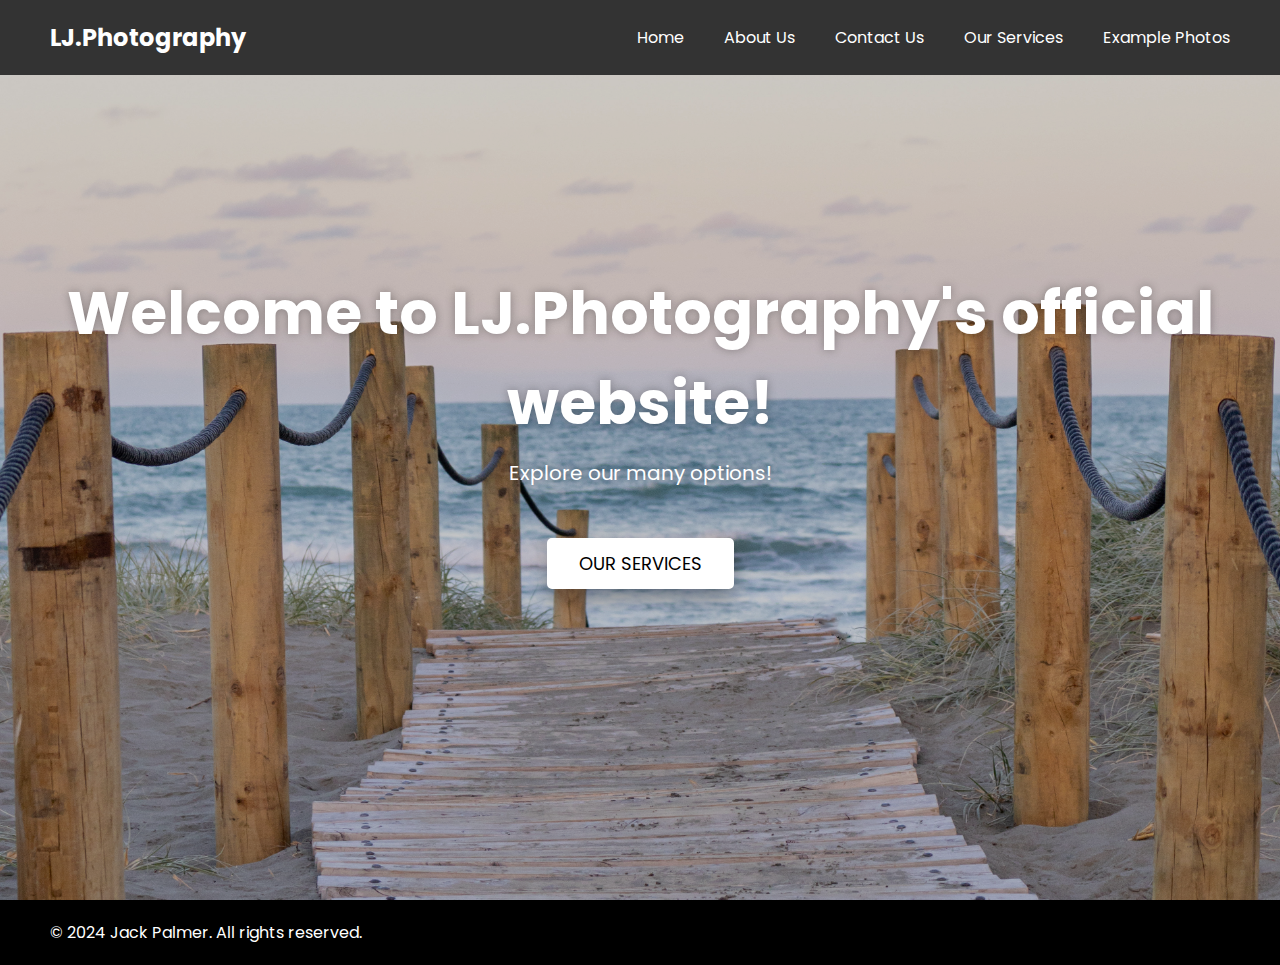
<file: index.html>
<!DOCTYPE html>
<html lang="en">
  <head>
    <meta charset="UTF-8" />
    <meta name="viewport" content="width=device-width, initial-scale=1.0">
    <title>Home | LJ.Photography</title>
    <link rel="icon" href="/images/Logo.png" type="image/x-icon">
    <link rel="stylesheet" href="style.css">
    <link rel="stylesheet" href="https://cdnjs.cloudflare.com/ajax/libs/font-awesome/6.3.0/css/all.min.css">
  </head>
  <body>
    <header>
      <nav class="navbar">
        <h2 class="logo"><a href="/">LJ.Photography</a></h2>
        <input type="checkbox" id="menu-toggler">
        <label for="menu-toggler" id="hamburger-btn">
          <svg xmlns="http://www.w3.org/2000/svg" viewBox="0 0 24 24" fill="white" width="24px" height="24px">
            <path d="M0 0h24v24H0z" fill="none"/>
            <path d="M3 18h18v-2H3v2zm0-5h18V11H3v2zm0-7v2h18V6H3z"/>
          </svg>
        </label>
        <ul class="all-links">
          <li><a href="/">Home</a></li>
          <li><a href="/about">About Us</a></li>
          <li><a href="/contact">Contact Us</a></li>
          <li><a href="/services">Our Services</a></li>
          <li><a href="/photos">Example Photos</a></li>
        </ul>
      </nav>
    </header>

    <section class="homepage" id="home">
      <div class="content">
        <div class="text">
          <h1>Welcome to LJ.Photography's official website!</h1>
          <p>Explore our many options!</p>
        </div>
        <a href="/services">Our Services</a>
      </div>
    </section>

    <footer>
      <div>
        <span>&copy; 2024 Jack Palmer. All rights reserved.</span>
      </div>
    </footer>

  </body>
</html>
</file>
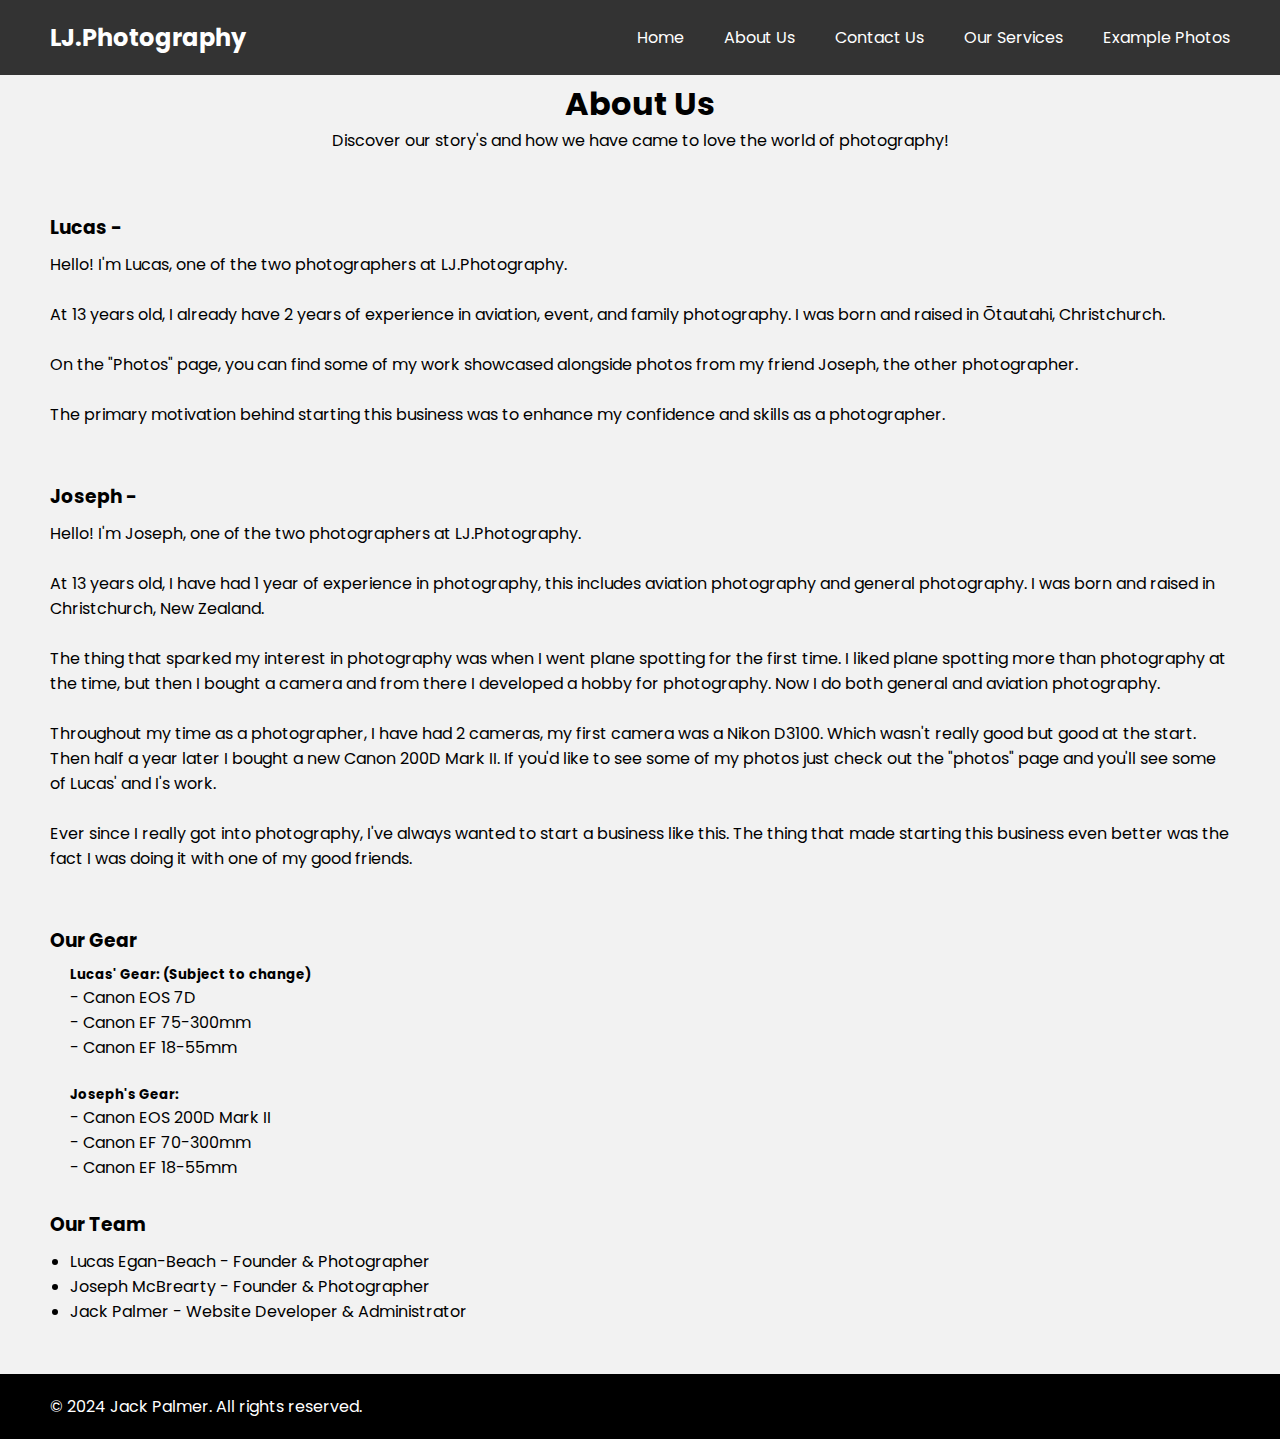
<file: about.html>
<!DOCTYPE html>
<html lang="en">
  <head>
    <meta charset="UTF-8" />
    <meta name="viewport" content="width=device-width, initial-scale=1.0">
    <title>About Us | LJ.Photography</title>
    <link rel="icon" href="/images/Logo.png" type="image/x-icon">
    <link rel="stylesheet" href="style.css">
    <link rel="stylesheet" href="https://cdnjs.cloudflare.com/ajax/libs/font-awesome/6.3.0/css/all.min.css">
  </head>
  <body>
    <header>
      <nav class="navbar">
        <h2 class="logo"><a href="/">LJ.Photography</a></h2>
        <input type="checkbox" id="menu-toggler">
        <label for="menu-toggler" id="hamburger-btn">
          <svg xmlns="http://www.w3.org/2000/svg" viewBox="0 0 24 24" fill="white" width="24px" height="24px">
            <path d="M0 0h24v24H0z" fill="none"/>
            <path d="M3 18h18v-2H3v2zm0-5h18V11H3v2zm0-7v2h18V6H3z"/>
          </svg>
        </label>
        <ul class="all-links">
          <li><a href="/">Home</a></li>
          <li><a href="/about">About Us</a></li>
          <li><a href="/contact">Contact Us</a></li>
          <li><a href="/services">Our Services</a></li>
          <li><a href="/photos">Example Photos</a></li>
        </ul>
      </nav>
    </header>
    <section class="about" id="about">
        <h2>About Us</h2>
        <p>Discover our story's and how we have came to love the world of photography!</p>
        <div class="row company-info">
          <h3>Lucas -</h3>
          <p>Hello! I'm Lucas, one of the two photographers at LJ.Photography.</p><br>
          <p>At 13 years old, I already have 2 years of experience in aviation, event, and family photography. I was born and raised in Ōtautahi, Christchurch.</p><br>
          <p>On the "Photos" page, you can find some of my work showcased alongside photos from my friend Joseph, the other photographer.</p><br>
          <p>The primary motivation behind starting this business was to enhance my confidence and skills as a photographer.</p><br>
          <h3>Joseph -</h3>
          <p>Hello! I'm Joseph, one of the two photographers at LJ.Photography.</p><br>
          <p>At 13 years old, I have had 1 year of experience in photography, this includes aviation photography and general photography. I was born and raised in Christchurch, New Zealand.</p><br>
          <p>The thing that sparked my interest in photography was when I went plane spotting for the first time. I liked plane spotting more than photography at the time, but then I bought a camera and from there I developed a hobby for photography. Now I do both general and aviation photography.</p><br>
          <p>Throughout my time as a photographer, I have had 2 cameras, my first camera was a Nikon D3100. Which wasn't really good but good at the start. Then half a year later I bought a new Canon 200D Mark II. If you'd like to see some of my photos just check out the "photos" page and you'll see some of Lucas' and I's work.</p><br>
          <p>Ever since I really got into photography, I've always wanted to start a business like this. The thing that made starting this business even better was the fact I was doing it with one of my good friends.</p><br>
        </div>
  
        <div class="row team">
          <h3>Our Gear</h3>
          <ul>
              <h5>Lucas' Gear: (Subject to change)</h5>
              <p>- Canon EOS 7D</p>
              <p>- Canon EF 75-300mm</p>
              <p>- Canon EF 18-55mm</p>
          </ul><br>
          <ul>
            <h5>Joseph's Gear:</h5>
            <p>- Canon EOS 200D Mark II</p>
            <p>- Canon EF 70-300mm</p>
            <p>- Canon EF 18-55mm</p>
        </ul>
        </div>
      
        <div class="row team">
          <h3>Our Team</h3>
          <ul>
            <li>Lucas Egan-Beach - Founder & Photographer</li>
            <li>Joseph McBrearty - Founder & Photographer</li>
            <li>Jack Palmer - Website Developer & Administrator</li>
          </ul>
        </div>
      </section>
    <br><br>
    <footer>
      <div>
        <span>&copy; 2024 Jack Palmer. All rights reserved.</span>
      </div>
    </footer>

  </body>
</html>
</file>
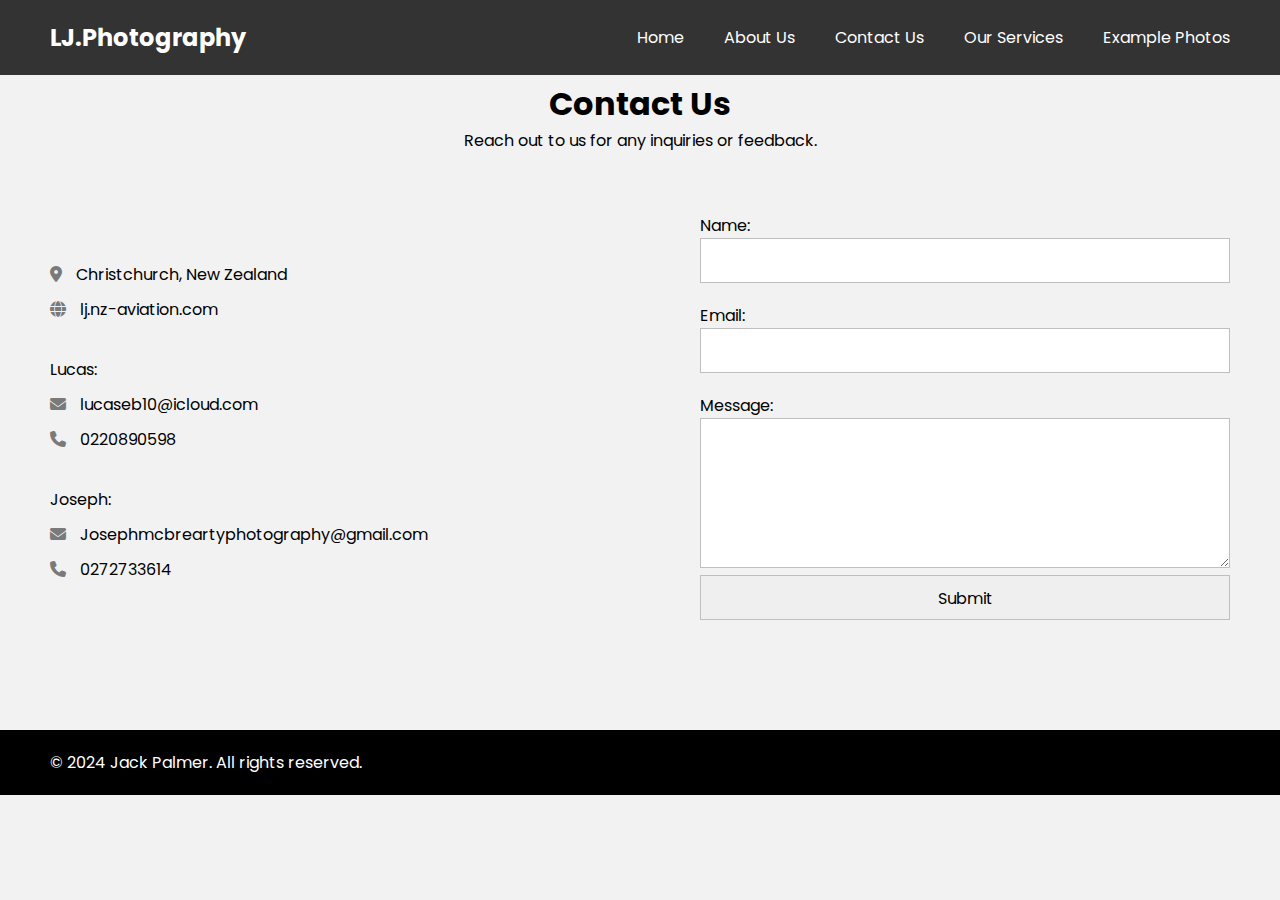
<file: contact.html>
<!DOCTYPE html>
<html lang="en">
  <head>
    <meta charset="UTF-8" />
    <meta name="viewport" content="width=device-width, initial-scale=1.0">
    <title>Contact Us | LJ.Photography</title>
    <link rel="icon" href="/images/Logo.png" type="image/x-icon">
    <link rel="stylesheet" href="style.css">
    <link rel="stylesheet" href="https://cdnjs.cloudflare.com/ajax/libs/font-awesome/6.3.0/css/all.min.css">
  </head>
  <body>
    <header>
      <nav class="navbar">
        <h2 class="logo"><a href="/">LJ.Photography</a></h2>
        <input type="checkbox" id="menu-toggler">
        <label for="menu-toggler" id="hamburger-btn">
          <svg xmlns="http://www.w3.org/2000/svg" viewBox="0 0 24 24" fill="white" width="24px" height="24px">
            <path d="M0 0h24v24H0z" fill="none"/>
            <path d="M3 18h18v-2H3v2zm0-5h18V11H3v2zm0-7v2h18V6H3z"/>
          </svg>
        </label>
        <ul class="all-links">
          <li><a href="/">Home</a></li>
          <li><a href="/about">About Us</a></li>
          <li><a href="/contact">Contact Us</a></li>
          <li><a href="/services">Our Services</a></li>
          <li><a href="/photos">Example Photos</a></li>
        </ul>
      </nav>
    </header>
    <section class="contact" id="contact">
      <h2>Contact Us</h2>
      <p>Reach out to us for any inquiries or feedback.</p>
      <div class="row">
        <div class="col information">
          <div class="contact-details">
            <p><i class="fas fa-map-marker-alt"></i> Christchurch, New Zealand</p>
            <p><i class="fas fa-globe"></i> lj.nz-aviation.com</p><br>
            <p>Lucas:</p>
            <p><i class="fas fa-envelope"></i> lucaseb10@icloud.com</p>
            <p><i class="fas fa-phone"></i> 0220890598</p><br>
            <p>Joseph:</p>
            <p><i class="fas fa-envelope"></i> Josephmcbreartyphotography@gmail.com</p>
            <p><i class="fas fa-phone"></i> 0272733614</p>
          </div>          
        </div>
        <div class="col form">
          <form action="https://formspree.io/f/meqyodrj" method="post" onsubmit="clearForm()">
            <label for="name">Name:</label>
            <input type="text" id="name" name="name" required>

            <label for="email">Email:</label>
            <input type="email" id="email" name="email" required>

            <label for="message">Message:</label>
            <textarea id="message" name="message" required></textarea>

            <input type="submit" value="Submit">
        </form>
        </div>
      </div>
    </section>

    <footer>
      <div>
        <span>&copy; 2024 Jack Palmer. All rights reserved.</span>
      </div>
    </footer>

  </body>
</html>
</file>
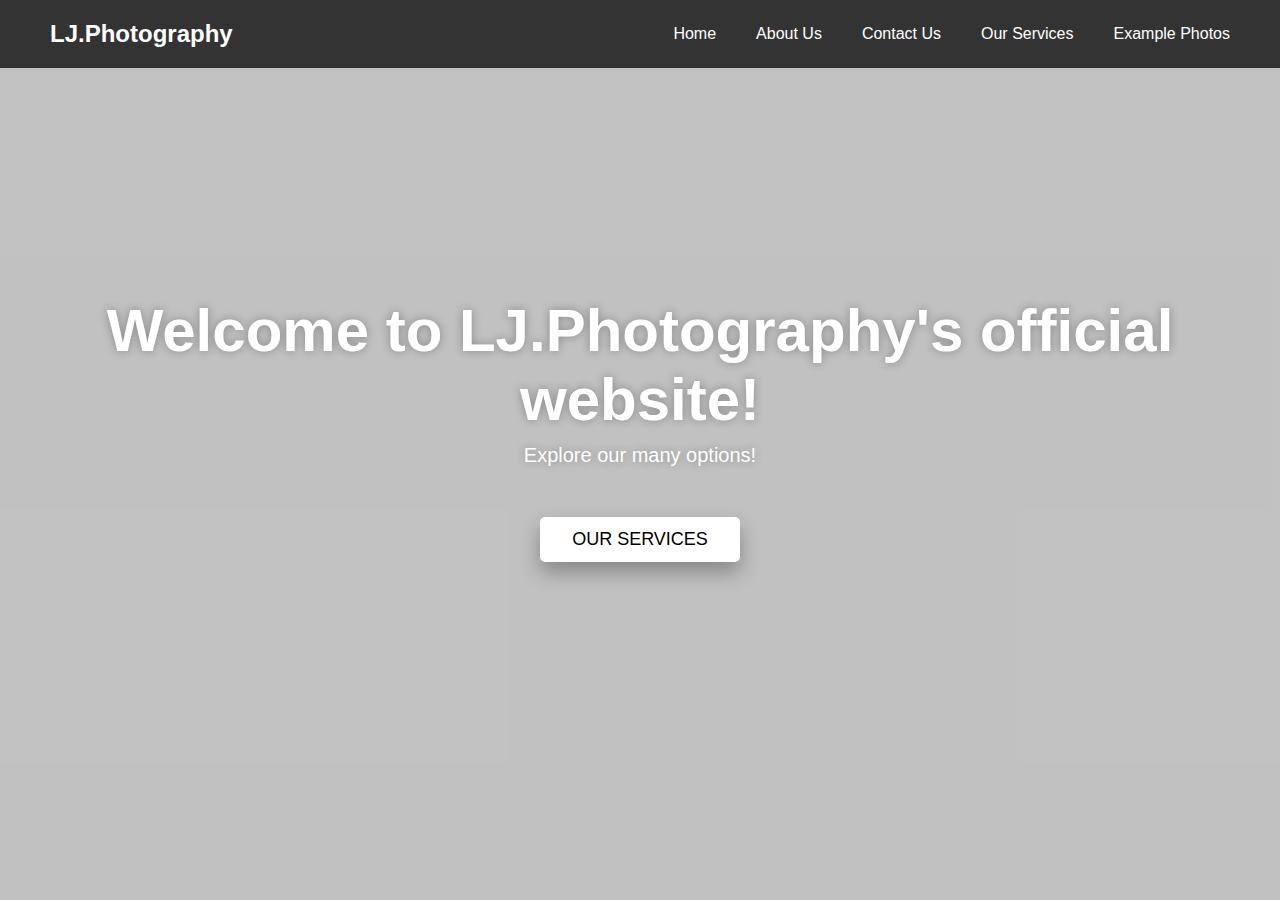
<file: redirect.html>
<!DOCTYPE html>
<html lang="en">
  <head>
    <meta charset="UTF-8" />
    <meta name="viewport" content="width=device-width, initial-scale=1.0">
    <title>Redirecting... | LJ.Photography</title>
    <link rel="icon" href="/images/Logo.png" type="image/x-icon">
  </head>
<style>
  body {
    font-family: 'Arial', sans-serif;
    background-color: #1f1f1f;
    color: #ffffff;
    display: flex;
    justify-content: center;
    align-items: center;
    height: 100vh;
    margin: 0;
    padding: 0;
  }
  .container {
    text-align: center;
  }
  .redirect-text {
    font-size: 48px;
    margin-bottom: 20px;
  }
  .loader {
    display: inline-block;
    width: 80px;
    height: 80px;
    border: 8px solid #66fcf1;
    border-radius: 50%;
    border-top-color: transparent;
    animation: spin 1.2s linear infinite;
  }
  @keyframes spin {
    0% { transform: rotate(0deg); }
    100% { transform: rotate(360deg); }
  }
</style>
</head>
<body>
<div class="container">
  <div class="redirect-text">Redirecting...</div>
  <div class="loader"></div><br><br>
  <p>If you are not redirected automatically, <a href="/" style="color: #007bff;">click here</a>.</p>
</div>

<script>
window.onload = function() {
  window.location.href = '/';
};
</script>
</body>
</html>
</file>
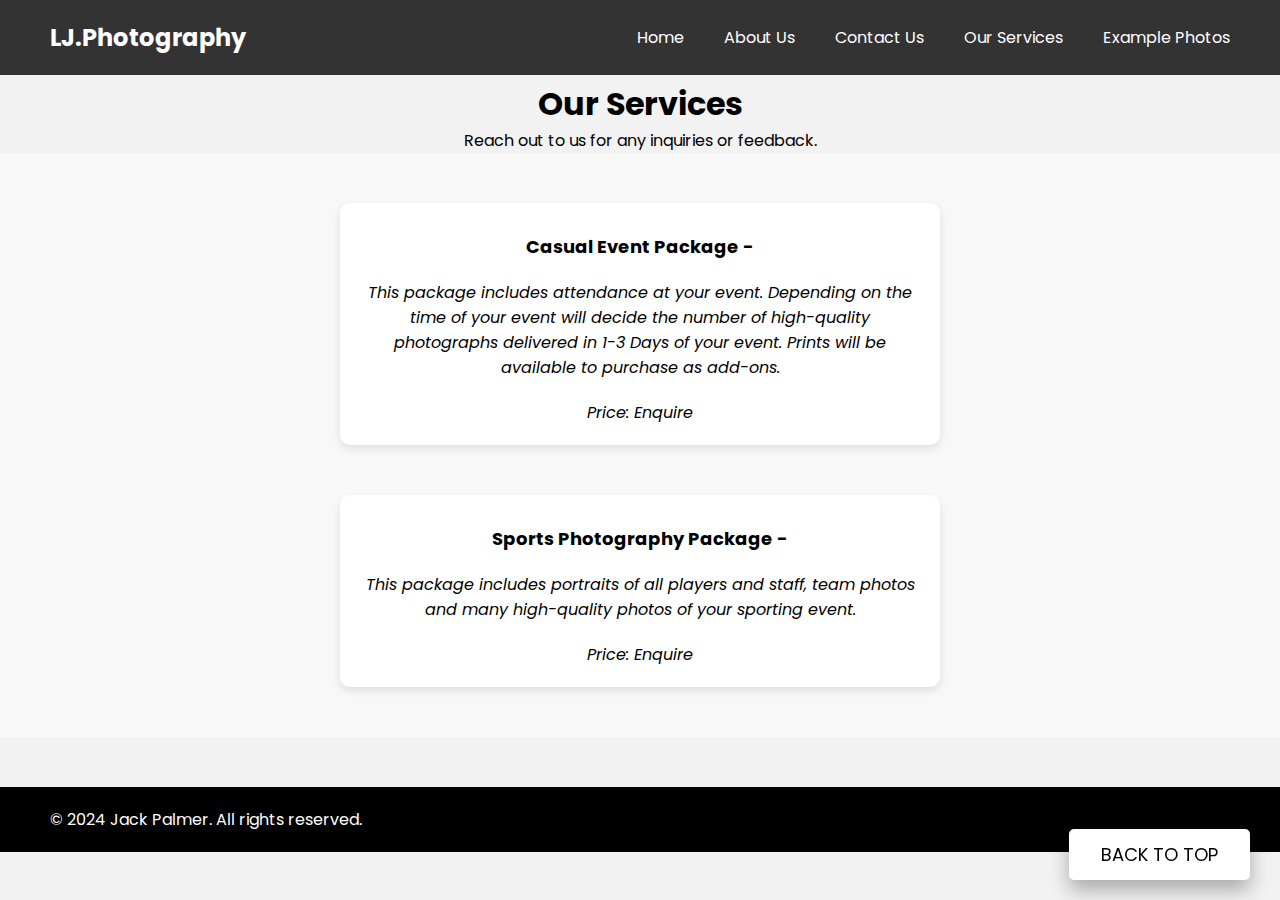
<file: services.html>
<!DOCTYPE html>
<html lang="en">
  <head>
    <meta charset="UTF-8" />
    <meta name="viewport" content="width=device-width, initial-scale=1.0">
    <title>Our Services | LJ.Photography</title>
    <link rel="icon" href="/images/Logo.png" type="image/x-icon">
    <link rel="stylesheet" href="style.css">
    <link rel="stylesheet" href="https://cdnjs.cloudflare.com/ajax/libs/font-awesome/6.3.0/css/all.min.css">
  </head>
  <body>
    <header>
      <nav class="navbar">
        <h2 class="logo"><a href="/">LJ.Photography</a></h2>
        <input type="checkbox" id="menu-toggler">
        <label for="menu-toggler" id="hamburger-btn">
          <svg xmlns="http://www.w3.org/2000/svg" viewBox="0 0 24 24" fill="white" width="24px" height="24px">
            <path d="M0 0h24v24H0z" fill="none"/>
            <path d="M3 18h18v-2H3v2zm0-5h18V11H3v2zm0-7v2h18V6H3z"/>
          </svg>
        </label>
        <ul class="all-links">
          <li><a href="/">Home</a></li>
          <li><a href="/about">About Us</a></li>
          <li><a href="/contact">Contact Us</a></li>
          <li><a href="/services">Our Services</a></li>
          <li><a href="/photos">Example Photos</a></li>
        </ul>
      </nav>
    </header>
    <section class="contact" id="contact">
      <h2>Our Services</h2>
      <p>Reach out to us for any inquiries or feedback.</p>
      </section>
    <section class="testimonials" id="testimonials">
      <div class="testimonial-card">
        <p class="testimonial-author">Casual Event Package -</p>
        <p class="testimonial-quote">This package includes attendance at your event. Depending on the time of your event will decide the number of high-quality photographs delivered in 1-3 Days of your event. Prints will be available to purchase as add-ons.</p>
        <p class="testimonial-quote">Price: Enquire</p>
      </div><br><br>

      <div class="testimonial-card">
        <p class="testimonial-author">Sports Photography Package -</p>
        <p class="testimonial-quote">This package includes portraits of all players and staff, team photos and many high-quality photos of your sporting event.</p>
        <p class="testimonial-quote">Price: Enquire</p>
      </div>
    </section>
        <button id="backToTopBtn" onclick="scrollToTop()">Back to Top</button>
        <br><br>
    <footer>
      <div>
        <span>&copy; 2024 Jack Palmer. All rights reserved.</span>
      </div>
    </footer>
    <script>
        window.onscroll = function() {
          scrollFunction();
        };
  
        function scrollFunction() {
          var backToTopBtn = document.getElementById("backToTopBtn");
  
          if (document.body.scrollTop > 20 || document.documentElement.scrollTop > 20) {
            backToTopBtn.style.display = "block";
          } else {
            backToTopBtn.style.display = "none";
          }
        }
  
        function scrollToTop() {
          var currentScroll = document.documentElement.scrollTop || document.body.scrollTop;

          window.scrollTo(0, 0);
        }
      </script>
  </body>
</html>
</file>
<file: style.css>
@import url("https://fonts.googleapis.com/css2?family=Poppins:wght@200;300;400;500;600;700&display=swap");

* {
  margin: 0;
  padding: 0;
  box-sizing: border-box;
  font-family: "Poppins", sans-serif;
}

html {
  scroll-behavior: smooth;
}

body {
  background: #f2f2f2;
}

header {
  position: fixed;
  top: 0;
  left: 0;
  z-index: 5;
  width: 100%;
  display: flex;
  justify-content: center;
  background: #333;
}

.navbar {
  display: flex;
  padding: 0 10px;
  max-width: 1200px;
  width: 100%;
  align-items: center;
  justify-content: space-between;
}

.navbar input#menu-toggler {
  display: none;
}

.navbar #hamburger-btn {
  cursor: pointer;
  display: none;
}

.navbar .all-links {
  display: flex;
  align-items: center;
}

.navbar .all-links li {
  position: relative;
  list-style: none;
}

.navbar .logo a {
  display: flex;
  align-items: center;
  margin-left: 0;
}

header a, footer a {
  margin-left: 40px;
  text-decoration: none;
  color: #fff;
  height: 100%;
  padding: 20px 0;
  display: inline-block;
}

header a:hover, footer a:hover {
  color: #ddd;
}

.homepage {
  height: 100vh;
  width: 100%;
  position: relative;
  background: url("images/Background.jpeg");
  background-position: center 65%;
  background-size: cover;
}

.homepage::before {
  content: "";
  position: absolute;
  left: 0;
  top: 0;
  height: 100%;
  width: 100%;
  background: rgba(0, 0, 0, 0.2);
}

.homepage .content {
  display: flex;
  height: 85%;
  z-index: 3;
  align-items: center;
  justify-content: center;
  flex-direction: column;
}

.homepage .content h1 {
  font-size: 60px;
  font-weight: 700;
  margin-bottom: 10px;
}

.homepage .content .text {
  margin-bottom: 50px;
  color: #fff;
  font-size: 20px;
  text-align: center;
  text-shadow: 0px 0px 10px rgba(0, 0, 0, 0.3);
}

.content a {
  color: #000;
  display: block;
  text-transform: uppercase;
  font-size: 18px;
  margin: 0 10px;
  padding: 10px 30px;
  border-radius: 5px;
  background: #fff;
  border: 2px solid #fff;
  transition: 0.4s ease;
  box-shadow: 0 10px 20px rgba(0, 0, 0, 0.3);
  text-decoration: none;
}

.content a:hover {
  color: #fff;
  background: rgba(255,255,255,0.3);
}

section {
  display: flex;
  align-items: center;
  flex-direction: column;
  padding: 80px 0 0;
}

section h2 {
  font-size: 2rem;
}

section > p {
  text-align: center;
}

section .cards {
  display: flex;
  flex-wrap: wrap;
  max-width: 1200px;
  margin-top: 50px;
  padding: 0 10px;
  justify-content: space-between;
}

section.about {
  margin: 0 auto;
  max-width: 1200px;
}

.about .company-info {
  margin-top: 30px;
}

.about h3 {
  margin: 30px 0 10px;
}

.about .team {
  text-align: left;
  width: 100%;
}

.about .team ul {
  padding-left: 20px;
}

section .cards .card {
  background: #fff;
  padding: 40px 15px;
  list-style: none;
  border-radius: 5px;
  box-shadow: 0px 5px 10px rgba(0, 0, 0, 0.04);
  margin-bottom: 40px;
  width: calc(100% / 3 - 30px);
  text-align: center;
}

.portfolio .cards .card {
  padding: 0 0 20px;
}

.services .card img {
  width: 120px;
  height: 120px;
  margin-bottom: 20px;
  border-radius: 100%;
  object-fit: cover;
}

.portfolio .card img {
  width: 100%;
  padding-bottom: 10px;
  aspect-ratio: 16 / 9;
  object-fit: cover;
  border-radius: 7px;
}

.cards .card p {
  padding: 0 15px;
  margin-top: 5px;
}

.about .row {
  padding: 0 10px;
}

.contact .row {
  margin: 60px 0 90px;
  display: flex;
  max-width: 1200px;
  width: 100%;
  align-items: center;
  justify-content: space-between;
}

.contact .row .col {
  padding: 0 10px;
  width: calc(100% / 2 - 50px);
}

.contact .col p {
  margin-bottom: 10px;
}

.contact .col p i {
  color: #7a7a7a;
  margin-right: 10px;
}

.contact form input {
  height: 45px;
  margin-bottom: 20px;
  padding: 10px;
  width: 100%;
  font-size: 16px;
  outline: none;
  border: 1px solid #bfbfbf;
}

.contact form textarea {
  padding: 10px;
  width: 100%;
  font-size: 16px;
  height: 150px;
  outline: none;
  resize: vertical;
  border: 1px solid #bfbfbf;
}

.contact form button {
  margin-top: 10px;
  padding: 10px 20px;
  font-size: 17px;
  color: #fff;
  border: none;
  cursor: pointer;
  border-radius: 5px;
  background: #333;
  transition: 0.2s ease;
}

.contact form button:hover {
  background: #525252;
  cursor: pointer;
}

footer {
  width: 100%;
  display: flex;
  justify-content: center;
  background: #000;
  padding: 20px 0;
}

footer div {
  padding: 0 10px;
  max-width: 1200px;
  width: 100%;
  display: flex;
  justify-content: space-between;
}

footer span {
  color: #fff;
}

footer a {
  padding: 0;
}

@media screen and (max-width: 860px) {
  .navbar .all-links {
    position: fixed;
    left: -100%;
    width: 300px;
    display: block;
    height: 100vh;
    top: 75px;
    background: #333;
    transition: left 0.3s ease;
  }

  .navbar #menu-toggler:checked~.all-links {
    left: 0;
  }

  .navbar .all-links li {
    font-size: 18px;
  }

  .navbar #hamburger-btn {
    display: block;
  }

  section > p {
    text-align: center;
  }

  section .cards .card {
    width: calc(100% / 2 - 15px);
    margin-bottom: 30px;
  }

  .homepage .content h1 {
    font-size: 40px;
    font-weight: 700;
    margin-bottom: 10px;
  }

  .homepage .content .text {
    font-size: 17px;
  }

  .content a {
    font-size: 17px;
    padding: 9px 20px;
  }

  .contact .row {
    flex-direction: column;
  }

  .contact .row .col {
    width: 100%;
  }

  .contact .row .col:last-child {
    margin-top: 40px;
  }

  footer a {
    height: 0;
  }
}

@media screen and (max-width: 560px) {
  section .cards .card {
    width: 100%;
    margin-bottom: 30px;
  }
}

#backToTopBtn {
  display: none;
  position: fixed;
  bottom: 20px;
  right: 20px;
  cursor: pointer;
  color: #000;
  display: block;
  text-transform: uppercase;
  font-size: 18px;
  margin: 0 10px;
  padding: 10px 30px;
  border-radius: 5px;
  background: #fff;
  border: 2px solid #fff;
  transition: 0.4s ease;
  box-shadow: 0 10px 20px rgba(0, 0, 0, 0.3);
  text-decoration: none;
}

#backToTopBtn:hover {
  color: #000;
  background: rgba(255, 255, 255, 0.655);
}

.testimonials {
  padding: 50px 0;
  background-color: #f8f8f8;
}

.testimonial-card {
  max-width: 600px;
  margin: 0 auto;
  background-color: #fff;
  border-radius: 10px;
  box-shadow: 0 4px 8px rgba(0, 0, 0, 0.1);
  padding: 20px;
  text-align: center;
  transition: transform 0.3s ease-in-out;
}

.testimonial-card:hover {
  transform: scale(1.05);
}

.testimonial-author {
  font-size: 18px;
  font-weight: bold;
  margin-top: 10px;
}

.testimonial-quote {
  font-style: italic;
  margin-top: 20px;
}
</file>
